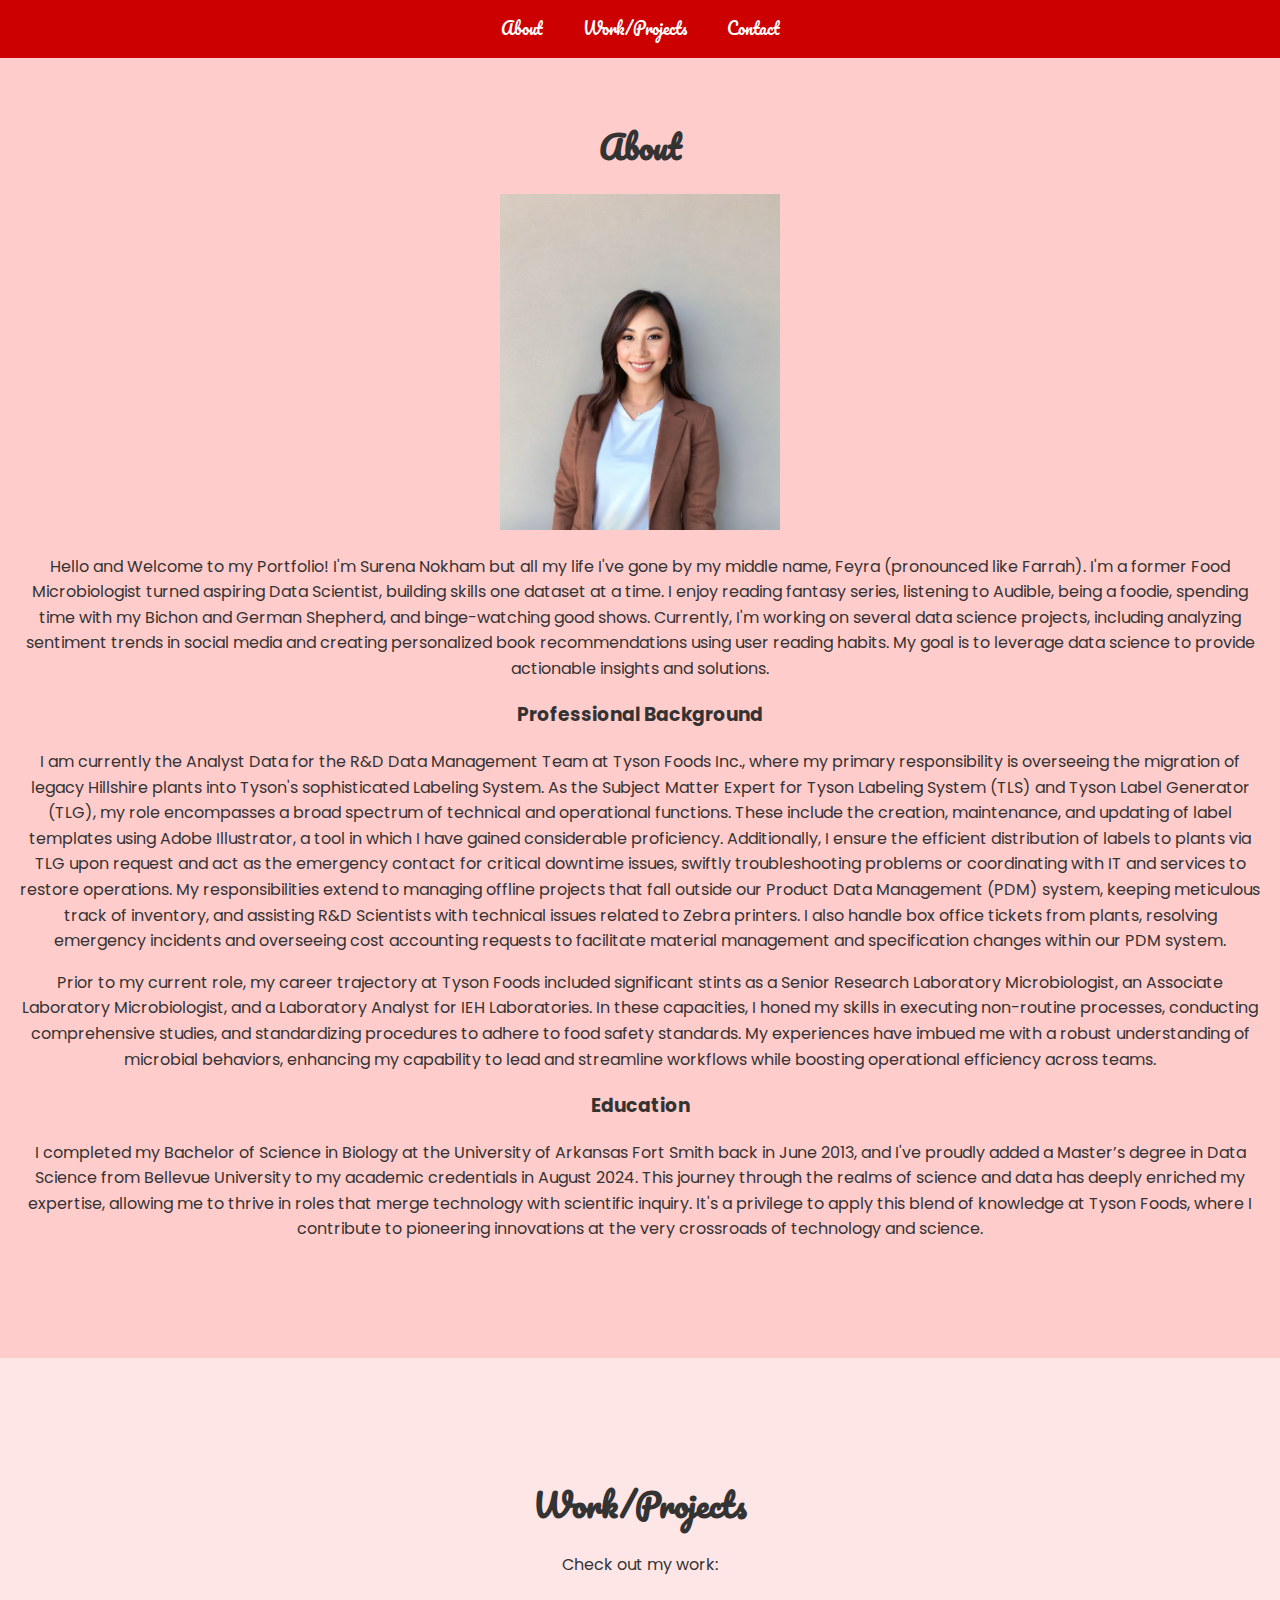
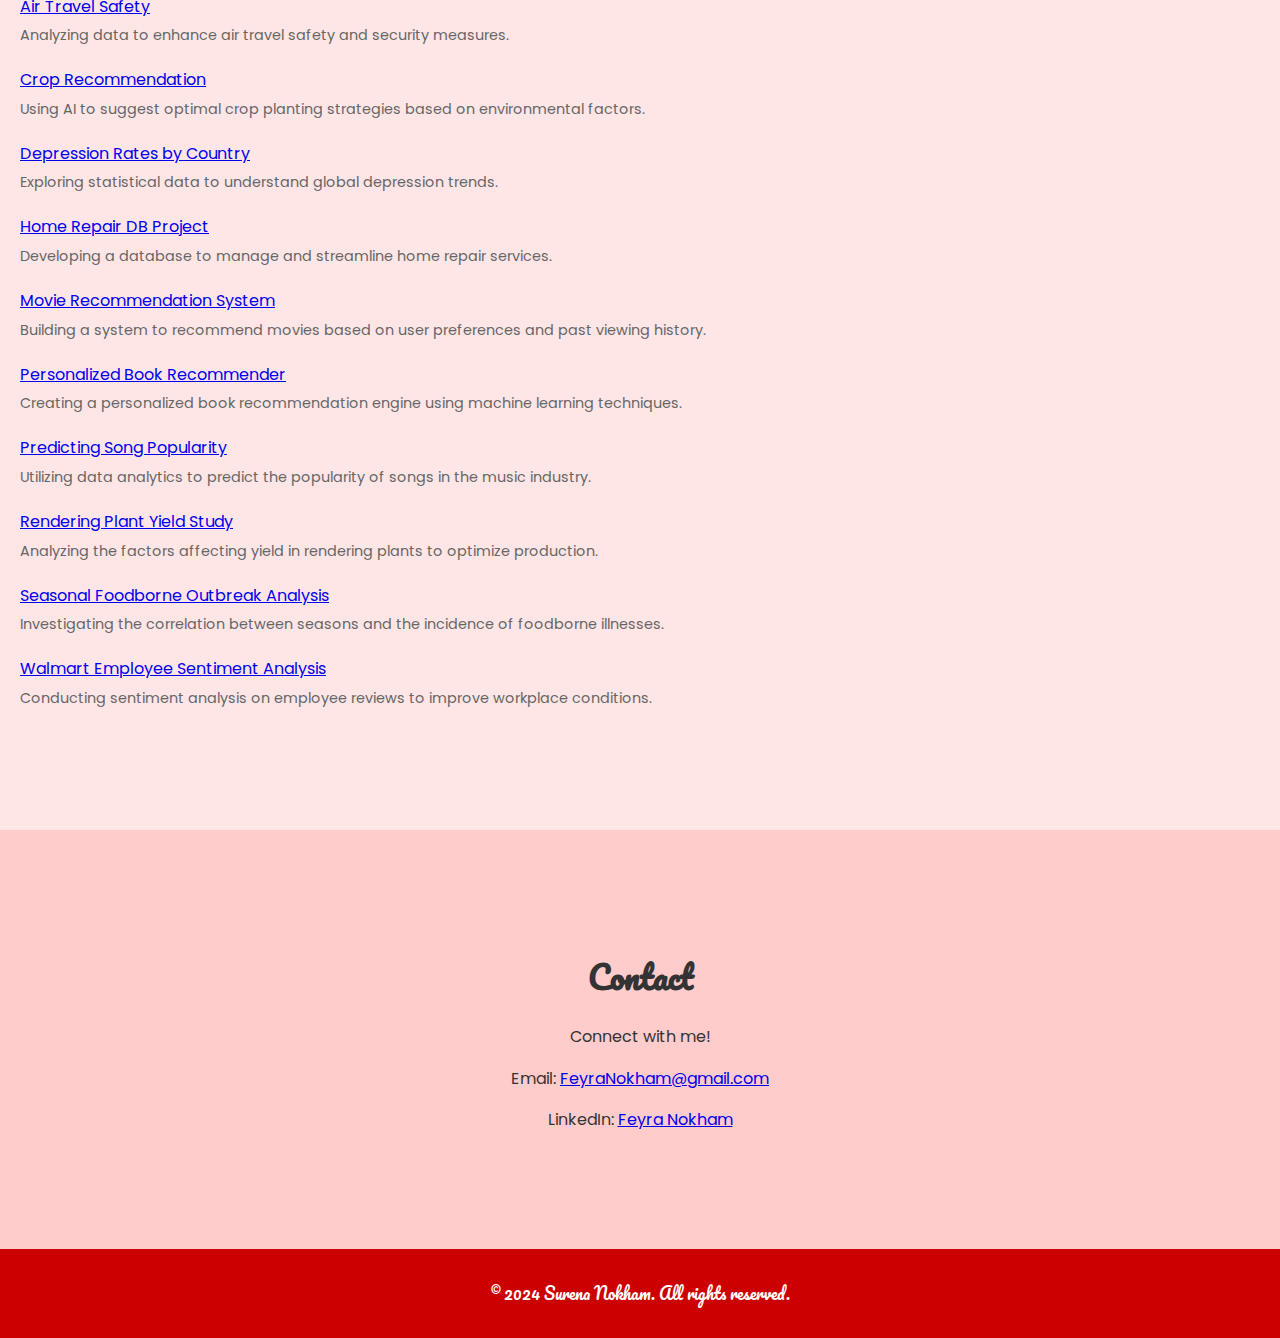
<file: index.html>
<!DOCTYPE html>
<html lang="en">
<head>
    <meta charset="UTF-8">
    <meta name="viewport" content="width=device-width, initial-scale=1.0">
    <title>Surena Nokham's Portfolio</title>
    <link rel="stylesheet" href="styles.css">
    <link href="https://fonts.googleapis.com/css2?family=Poppins:wght@400;600&family=Pacifico&display=swap" rel="stylesheet">
    <style>
    #work ul {
        list-style-type: none; /* Removes bullet points */
        padding: 0; /* Removes padding, particularly from the left side */
    }
</style>
</head>
<body>
    <header>
        <nav>
            <ul>
                <li><a href="#about">About</a></li>
                <li><a href="#work">Work/Projects</a></li>
                <li><a href="#contact">Contact</a></li>
            </ul>
        </nav>
    </header>

    <section id="about">
        <h1>About</h1>
        <img src="profilepic.jpg" alt="Feyra Nokham" style="width:280px; height:336px;">
        <p>Hello and Welcome to my Portfolio! I'm Surena Nokham but all my life I've gone by my middle name, Feyra (pronounced like Farrah). I'm a former Food Microbiologist turned aspiring Data Scientist, building skills one dataset at a time. I enjoy reading fantasy series, listening to Audible, being a foodie, spending time with my Bichon and German Shepherd, and binge-watching good shows. Currently, I'm working on several data science projects, including analyzing sentiment trends in social media and creating personalized book recommendations using user reading habits. My goal is to leverage data science to provide actionable insights and solutions.</p>
        
        <h3>Professional Background</h3>
        <p>I am currently the Analyst Data for the R&D Data Management Team at Tyson Foods Inc., where my primary responsibility is overseeing the migration of legacy Hillshire plants into Tyson's sophisticated Labeling System. As the Subject Matter Expert for Tyson Labeling System (TLS) and Tyson Label Generator (TLG), my role encompasses a broad spectrum of technical and operational functions. These include the creation, maintenance, and updating of label templates using Adobe Illustrator, a tool in which I have gained considerable proficiency. Additionally, I ensure the efficient distribution of labels to plants via TLG upon request and act as the emergency contact for critical downtime issues, swiftly troubleshooting problems or coordinating with IT and services to restore operations. My responsibilities extend to managing offline projects that fall outside our Product Data Management (PDM) system, keeping meticulous track of inventory, and assisting R&D Scientists with technical issues related to Zebra printers. I also handle box office tickets from plants, resolving emergency incidents and overseeing cost accounting requests to facilitate material management and specification changes within our PDM system.
        <p>Prior to my current role, my career trajectory at Tyson Foods included significant stints as a Senior Research Laboratory Microbiologist, an Associate Laboratory Microbiologist, and a Laboratory Analyst for IEH Laboratories. In these capacities, I honed my skills in executing non-routine processes, conducting comprehensive studies, and standardizing procedures to adhere to food safety standards. My experiences have imbued me with a robust understanding of microbial behaviors, enhancing my capability to lead and streamline workflows while boosting operational efficiency across teams.</p>

        <h3>Education</h3>
        <p>I completed my Bachelor of Science in Biology at the University of Arkansas Fort Smith back in June 2013, and I've proudly added a Master’s degree in Data Science from Bellevue University to my academic credentials in August 2024. This journey through the realms of science and data has deeply enriched my expertise, allowing me to thrive in roles that merge technology with scientific inquiry. It's a privilege to apply this blend of knowledge at Tyson Foods, where I contribute to pioneering innovations at the very crossroads of technology and science.</p>
    </section>

    <section id="work">
        <h1>Work/Projects</h1>
        <p>Check out my work:</p>
             <div class="project-item">
        <a href="https://github.com/SurenaNokham/SurenaNokham.github.io/tree/main/Air%20Travel%20Safety" target="_blank">Air Travel Safety</a>
        <p class="project-description">Analyzing data to enhance air travel safety and security measures.</p>
    </div>
    <div class="project-item">
        <a href="https://github.com/SurenaNokham/SurenaNokham.github.io/tree/main/Crop%20Recommendation" target="_blank">Crop Recommendation</a>
        <p class="project-description">Using AI to suggest optimal crop planting strategies based on environmental factors.</p>
    </div>
    <div class="project-item">
        <a href="https://github.com/SurenaNokham/SurenaNokham.github.io/tree/main/Depression%20Rates%20by%20Country" target="_blank">Depression Rates by Country</a>
        <p class="project-description">Exploring statistical data to understand global depression trends.</p>
    </div>
    <div class="project-item">
        <a href="https://github.com/SurenaNokham/SurenaNokham.github.io/tree/main/Home%20Repair%20DB%20Project" target="_blank">Home Repair DB Project</a>
        <p class="project-description">Developing a database to manage and streamline home repair services.</p>
    </div>
    <div class="project-item">
        <a href="https://github.com/SurenaNokham/SurenaNokham.github.io/tree/main/Movie%20Recommendation%20System" target="_blank">Movie Recommendation System</a>
        <p class="project-description">Building a system to recommend movies based on user preferences and past viewing history.</p>
    </div>
    <div class="project-item">
        <a href="https://github.com/SurenaNokham/SurenaNokham.github.io/tree/main/Personalized%20Book%20Recommender" target="_blank">Personalized Book Recommender</a>
        <p class="project-description">Creating a personalized book recommendation engine using machine learning techniques.</p>
    </div>
    <div class="project-item">
        <a href="https://github.com/SurenaNokham/SurenaNokham.github.io/tree/main/Predicting%20Song%20Popularity" target="_blank">Predicting Song Popularity</a>
        <p class="project-description">Utilizing data analytics to predict the popularity of songs in the music industry.</p>
    </div>
    <div class="project-item">
        <a href="https://github.com/SurenaNokham/SurenaNokham.github.io/tree/main/Rendering%20Plant%20Yield%20Study" target="_blank">Rendering Plant Yield Study</a>
        <p class="project-description">Analyzing the factors affecting yield in rendering plants to optimize production.</p>
    </div>
    <div class="project-item">
        <a href="https://github.com/SurenaNokham/SurenaNokham.github.io/tree/main/Seasonal%20Foodborne%20Outbreak%20Analysis" target="_blank">Seasonal Foodborne Outbreak Analysis</a>
        <p class="project-description">Investigating the correlation between seasons and the incidence of foodborne illnesses.</p>
    </div>
    <div class="project-item">
        <a href="https://github.com/SurenaNokham/SurenaNokham.github.io/tree/main/Walmart%20Employee%20Sentiment%20Analysis" target="_blank">Walmart Employee Sentiment Analysis</a>
        <p class="project-description">Conducting sentiment analysis on employee reviews to improve workplace conditions.</p>
    </div>
</section>

    <section id="contact">
        <h1>Contact</h1>
        <p> Connect with me!</p>
        <p>Email: <a href="mailto:FeyraNokham@gmail.com">FeyraNokham@gmail.com</a></p>
        <p>LinkedIn: <a href="https://www.linkedin.com/in/feyra-nokham/" target="_blank">Feyra Nokham</a></p>
    </section>

    <footer>
        <p>&copy; 2024 Surena Nokham. All rights reserved.</p>
    </footer>
</body>
</html>
</file>
<file: styles.css>
body {
    font-family: 'Poppins', sans-serif;
    margin: 0;
    padding: 0;
    line-height: 1.6;
    scroll-behavior: smooth;
    background: #ffe6e6; /* Light pink background */
    color: #333;
}

header {
    background: #cc0000; /* Deep red background */
    color: #fff;
    padding: 1rem 0;
    text-align: center;
    position: fixed;
    width: 100%;
    top: 0;
    z-index: 1000;
    font-family: 'Pacifico', cursive;
}

nav ul {
    list-style-type: none;
    margin: 0;
    padding: 0;
    display: flex;
    justify-content: center;
}

nav ul li {
    margin: 0 20px;
}

nav ul li a {
    color: #fff;
    text-decoration: none;
}

section {
    padding: 100px 20px;
    text-align: center;
}

section:nth-of-type(odd) {
    background: #ffcccc; /* Light pink */
}

section:nth-of-type(even) {
    background: #ffe6e6; /* Very light pink */
}

section h1 {
    font-family: 'Pacifico', cursive;
}

.project-item {
    text-align: left;
    margin-bottom: 20px;
}

.project-description {
    font-size: 0.9em;
    color: #666;
    margin-top: 5px;
}

footer {
    background: #cc0000; /* Deep red background*/
    color: #fff;
    text-align: center;
    padding: 1rem 0;
    position: relative;
    width: 100%;
    bottom: 0;
    font-family: 'Pacifico', cursive;
}
</file>
